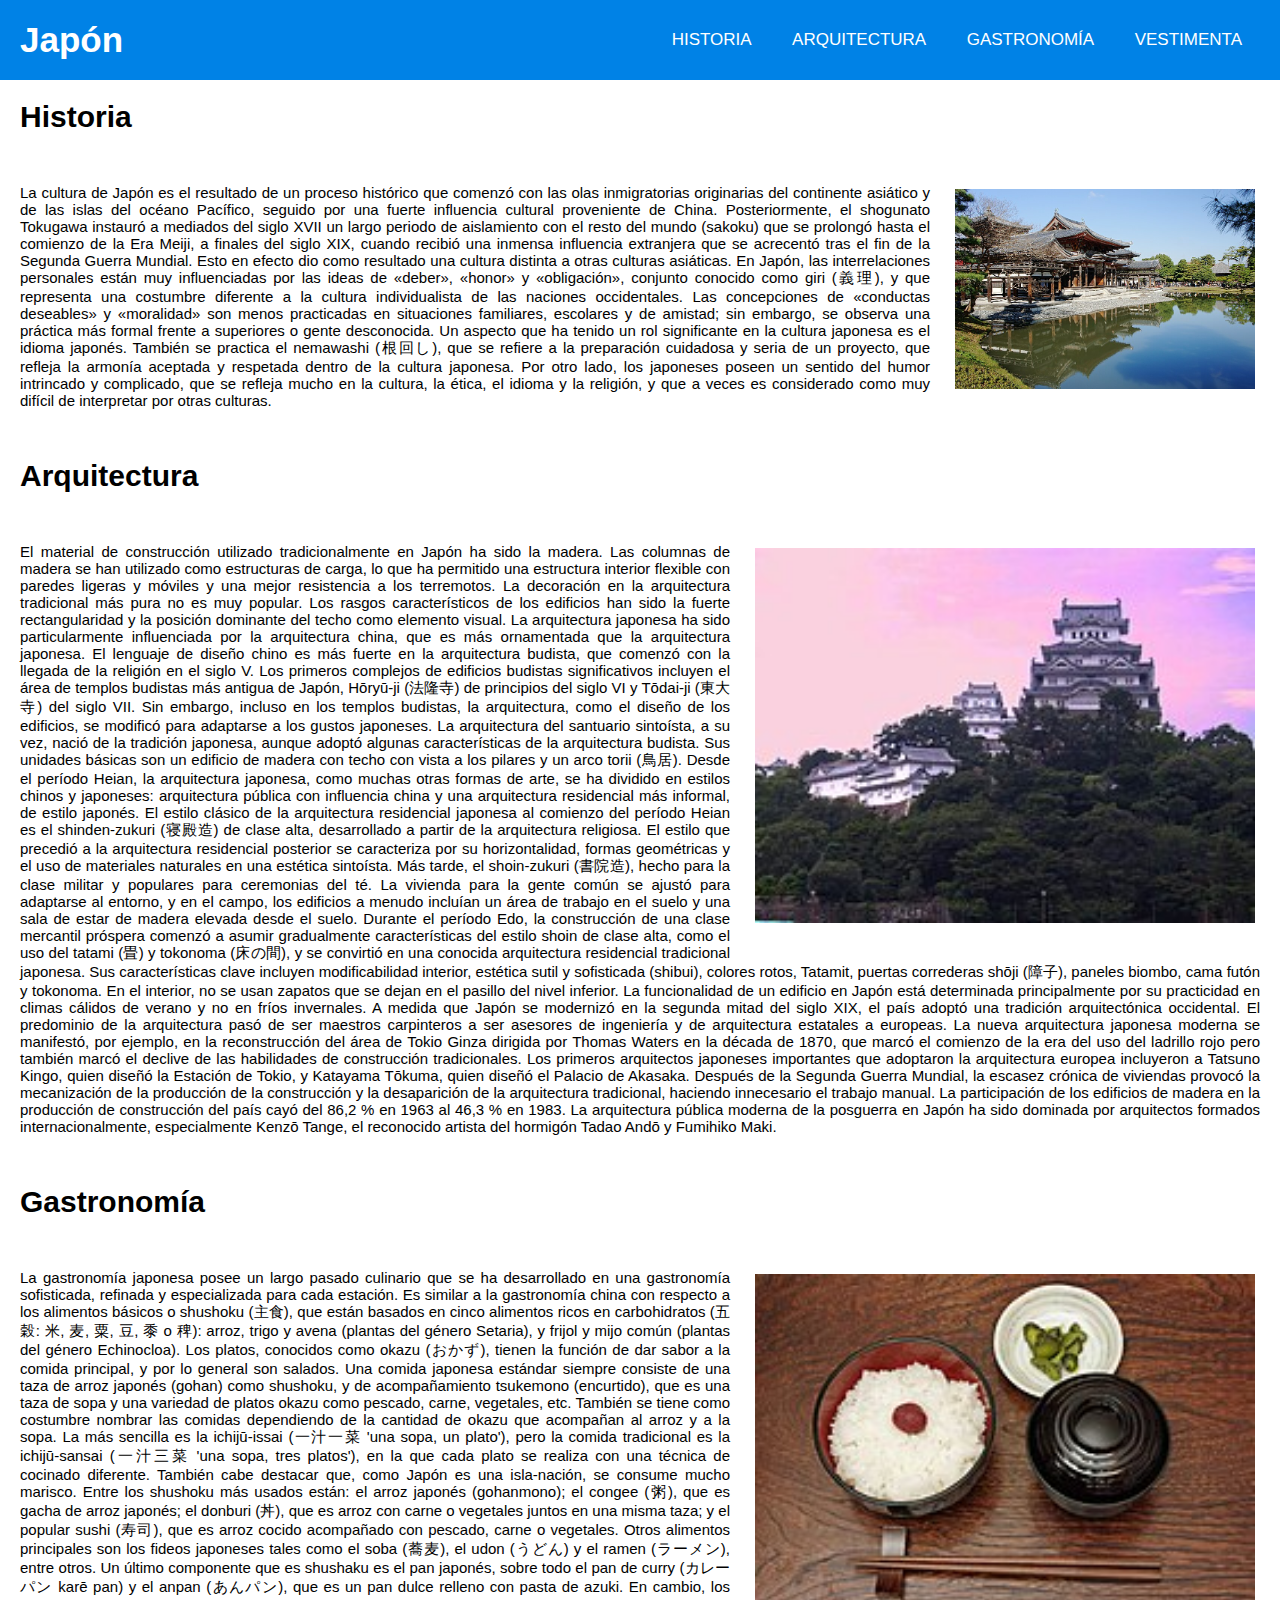
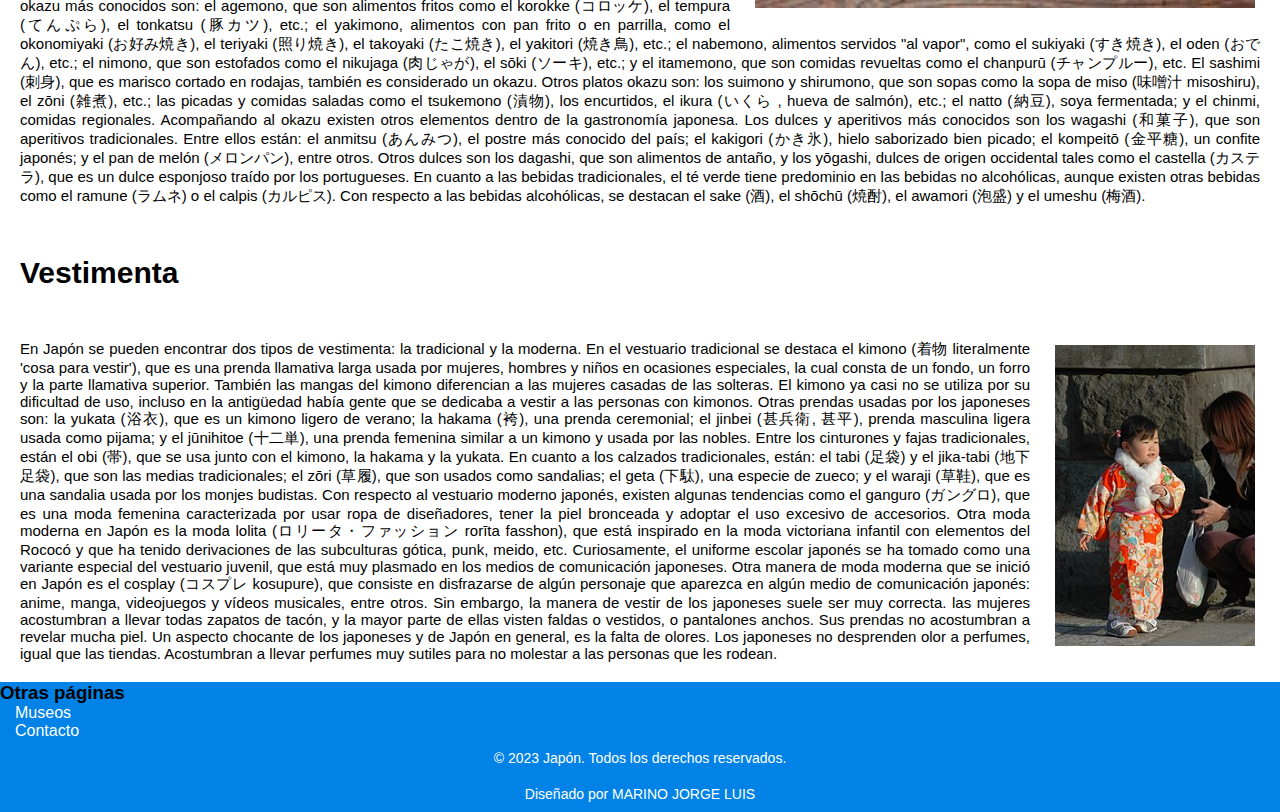
<file: index.html>
<!DOCTYPE html>
<html lang="es">
<head>
    <!--<script src="script.js"></script>-->
    <meta charset="UTF-8">
    <meta name="viewport" content="width=device-width, initial-scale=1.0">
    <link rel="stylesheet" href="assets/css/style.css">
    <title>Japón</title>
</head>
<body>
    <nav>
        <input type="checkbox" id="check">
        <label for="check" class="checkbtn">
            <i class="fas fa-bars">MENU</i>
        </label>
        <label class="bandera">Japón</label>
        <ul>
            <li><a class="active" href="#historia">Historia</a></li>
            <li><a href="#arquitectura">Arquitectura</a></li>
            <li><a href="#gastronomia">Gastronomía</a></li>
            <li><a href="#vestimenta">Vestimenta</a></li>
        </ul>
    </nav>
    <main>
        <h2 id="historia">Historia</h2>
            <div class="contenedorp">
                <img class="imghist" src="img/h1.jpg" alt="Byodo-in in Uji">
                <p>
                La cultura de Japón es el resultado de un proceso histórico que comenzó con las olas inmigratorias originarias del continente asiático y de las islas del océano Pacífico, seguido por una fuerte influencia cultural proveniente de China. Posteriormente, el shogunato Tokugawa instauró a mediados del siglo XVII un largo periodo de aislamiento con el resto del mundo (sakoku) que se prolongó hasta el comienzo de la Era Meiji, a finales del siglo XIX, cuando recibió una inmensa influencia extranjera que se acrecentó tras el fin de la Segunda Guerra Mundial. Esto en efecto dio como resultado una cultura distinta a otras culturas asiáticas.
                En Japón, las interrelaciones personales están muy influenciadas por las ideas de «deber», «honor» y «obligación», conjunto conocido como giri (義理), y que representa una costumbre diferente a la cultura individualista de las naciones occidentales. Las concepciones de «conductas deseables» y «moralidad» son menos practicadas en situaciones familiares, escolares y de amistad; sin embargo, se observa una práctica más formal frente a superiores o gente desconocida.
                Un aspecto que ha tenido un rol significante en la cultura japonesa es el idioma japonés. También se practica el nemawashi (根回し), que se refiere a la preparación cuidadosa y seria de un proyecto, que refleja la armonía aceptada y respetada dentro de la cultura japonesa.
                Por otro lado, los japoneses poseen un sentido del humor intrincado y complicado, que se refleja mucho en la cultura, la ética, el idioma y la religión, y que a veces es considerado como muy difícil de interpretar por otras culturas.</p>
            </div>
        <h2 id="arquitectura">Arquitectura</h2>    
            <div class="contenedorp">
                <img src="img/arq1.jpg" alt="Castillo Himeji">
                <p>El material de construcción utilizado tradicionalmente en Japón ha sido la madera. Las columnas de madera se han utilizado como estructuras de carga, lo que ha permitido una estructura interior flexible con paredes ligeras y móviles y una mejor resistencia a los terremotos. La decoración en la arquitectura tradicional más pura no es muy popular. Los rasgos característicos de los edificios han sido la fuerte rectangularidad y la posición dominante del techo como elemento visual.
                La arquitectura japonesa ha sido particularmente influenciada por la arquitectura china, que es más ornamentada que la arquitectura japonesa. El lenguaje de diseño chino es más fuerte en la arquitectura budista, que comenzó con la llegada de la religión en el siglo V. Los primeros complejos de edificios budistas significativos incluyen el área de templos budistas más antigua de Japón, Hōryū-ji (法隆寺) de principios del siglo VI y Tōdai-ji (東大寺) del siglo VII. Sin embargo, incluso en los templos budistas, la arquitectura, como el diseño de los edificios, se modificó para adaptarse a los gustos japoneses. La arquitectura del santuario sintoísta, a su vez, nació de la tradición japonesa, aunque adoptó algunas características de la arquitectura budista. Sus unidades básicas son un edificio de madera con techo con vista a los pilares y un arco torii (鳥居). Desde el período Heian, la arquitectura japonesa, como muchas otras formas de arte, se ha dividido en estilos chinos y japoneses: arquitectura pública con influencia china y una arquitectura residencial más informal, de estilo japonés.
                El estilo clásico de la arquitectura residencial japonesa al comienzo del período Heian es el shinden-zukuri (寝殿造) de clase alta, desarrollado a partir de la arquitectura religiosa. El estilo que precedió a la arquitectura residencial posterior se caracteriza por su horizontalidad, formas geométricas y el uso de materiales naturales en una estética sintoísta. Más tarde, el shoin-zukuri (書院造), hecho para la clase militar y populares para ceremonias del té. La vivienda para la gente común se ajustó para adaptarse al entorno, y en el campo, los edificios a menudo incluían un área de trabajo en el suelo y una sala de estar de madera elevada desde el suelo. Durante el período Edo, la construcción de una clase mercantil próspera comenzó a asumir gradualmente características del estilo shoin de clase alta, como el uso del tatami (畳) y tokonoma (床の間), y se convirtió en una conocida arquitectura residencial tradicional japonesa. Sus características clave incluyen modificabilidad interior, estética sutil y sofisticada (shibui), colores rotos, Tatamit, puertas correderas shōji (障子), paneles biombo, cama futón y tokonoma. En el interior, no se usan zapatos que se dejan en el pasillo del nivel inferior. La funcionalidad de un edificio en Japón está determinada principalmente por su practicidad en climas cálidos de verano y no en fríos invernales.                
                A medida que Japón se modernizó en la segunda mitad del siglo XIX, el país adoptó una tradición arquitectónica occidental. El predominio de la arquitectura pasó de ser maestros carpinteros a ser asesores de ingeniería y de arquitectura estatales a europeas. La nueva arquitectura japonesa moderna se manifestó, por ejemplo, en la reconstrucción del área de Tokio Ginza dirigida por Thomas Waters en la década de 1870, que marcó el comienzo de la era del uso del ladrillo rojo pero también marcó el declive de las habilidades de construcción tradicionales. Los primeros arquitectos japoneses importantes que adoptaron la arquitectura europea incluyeron a Tatsuno Kingo, quien diseñó la Estación de Tokio, y Katayama Tōkuma, quien diseñó el Palacio de Akasaka. Después de la Segunda Guerra Mundial, la escasez crónica de viviendas provocó la mecanización de la producción de la construcción y la desaparición de la arquitectura tradicional, haciendo innecesario el trabajo manual. La participación de los edificios de madera en la producción de construcción del país cayó del 86,2 % en 1963 al 46,3 % en 1983. La arquitectura pública moderna de la posguerra en Japón ha sido dominada por arquitectos formados internacionalmente, especialmente Kenzō Tange, el reconocido artista del hormigón Tadao Andō y Fumihiko Maki.</p>
            </div>
        <h2 id="gastronomia">Gastronomía</h2>
            <div class="contenedorp">
                <img src="img/gast1.JPG" alt="Ichijū-issai: arroz, sopa y okazu.">
                <p>La gastronomía japonesa posee un largo pasado culinario que se ha desarrollado en una gastronomía sofisticada, refinada y especializada para cada estación. Es similar a la gastronomía china con respecto a los alimentos básicos o shushoku (主食), que están basados en cinco alimentos ricos en carbohidratos (五穀: 米, 麦, 粟, 豆, 黍 o 稗): arroz, trigo y avena (plantas del género Setaria), y frijol y mijo común (plantas del género Echinocloa). Los platos, conocidos como okazu (おかず), tienen la función de dar sabor a la comida principal, y por lo general son salados. Una comida japonesa estándar siempre consiste de una taza de arroz japonés (gohan) como shushoku, y de acompañamiento tsukemono (encurtido), que es una taza de sopa y una variedad de platos okazu como pescado, carne, vegetales, etc. También se tiene como costumbre nombrar las comidas dependiendo de la cantidad de okazu que acompañan al arroz y a la sopa. La más sencilla es la ichijū-issai (一汁一菜 'una sopa, un plato'), pero la comida tradicional es la ichijū-sansai (一汁三菜 'una sopa, tres platos'), en la que cada plato se realiza con una técnica de cocinado diferente. También cabe destacar que, como Japón es una isla-nación, se consume mucho marisco.
                Entre los shushoku más usados están: el arroz japonés (gohanmono); el congee (粥), que es gacha de arroz japonés; el donburi (丼), que es arroz con carne o vegetales juntos en una misma taza; y el popular sushi (寿司), que es arroz cocido acompañado con pescado, carne o vegetales. Otros alimentos principales son los fideos japoneses tales como el soba (蕎麦), el udon (うどん) y el ramen (ラーメン), entre otros. Un último componente que es shushaku es el pan japonés, sobre todo el pan de curry (カレーパン karē pan) y el anpan (あんパン), que es un pan dulce relleno con pasta de azuki.
                En cambio, los okazu más conocidos son: el agemono, que son alimentos fritos como el korokke (コロッケ), el tempura (てんぷら), el tonkatsu (豚カツ), etc.; el yakimono, alimentos con pan frito o en parrilla, como el okonomiyaki (お好み焼き), el teriyaki (照り焼き), el takoyaki (たこ焼き), el yakitori (焼き鳥), etc.; el nabemono, alimentos servidos "al vapor", como el sukiyaki (すき焼き), el oden (おでん), etc.; el nimono, que son estofados como el nikujaga (肉じゃが), el sōki (ソーキ), etc.; y el itamemono, que son comidas revueltas como el chanpurū (チャンプルー), etc.
                El sashimi (刺身), que es marisco cortado en rodajas, también es considerado un okazu. Otros platos okazu son: los suimono y shirumono, que son sopas como la sopa de miso (味噌汁 misoshiru), el zōni (雑煮), etc.; las picadas y comidas saladas como el tsukemono (漬物), los encurtidos, el ikura (いくら , hueva de salmón), etc.; el natto (納豆), soya fermentada; y el chinmi, comidas regionales.
                Acompañando al okazu existen otros elementos dentro de la gastronomía japonesa. Los dulces y aperitivos más conocidos son los wagashi (和菓子), que son aperitivos tradicionales. Entre ellos están: el anmitsu (あんみつ), el postre más conocido del país; el kakigori (かき氷), hielo saborizado bien picado; el kompeitō (金平糖), un confite japonés; y el pan de melón (メロンパン), entre otros. Otros dulces son los dagashi, que son alimentos de antaño, y los yōgashi, dulces de origen occidental tales como el castella (カステラ), que es un dulce esponjoso traído por los portugueses.
                En cuanto a las bebidas tradicionales, el té verde tiene predominio en las bebidas no alcohólicas, aunque existen otras bebidas como el ramune (ラムネ) o el calpis (カルピス). Con respecto a las bebidas alcohólicas, se destacan el sake (酒), el shōchū (焼酎), el awamori (泡盛) y el umeshu (梅酒).</p>
            </div>
        <h2 id="vestimenta">Vestimenta</h2>
            <div class="contenedorp">
                <img class="imgvest" src="img/vest1.jpg" alt="Una niña usando un kimono.">
                <p>En Japón se pueden encontrar dos tipos de vestimenta: la tradicional y la moderna. En el vestuario tradicional se destaca el kimono (着物 literalmente 'cosa para vestir'), que es una prenda llamativa larga usada por mujeres, hombres y niños en ocasiones especiales, la cual consta de un fondo, un forro y la parte llamativa superior. También las mangas del kimono diferencian a las mujeres casadas de las solteras. El kimono ya casi no se utiliza por su dificultad de uso, incluso en la antigüedad había gente que se dedicaba a vestir a las personas con kimonos. Otras prendas usadas por los japoneses son: la yukata (浴衣), que es un kimono ligero de verano; la hakama (袴), una prenda ceremonial; el jinbei (甚兵衛, 甚平), prenda masculina ligera usada como pijama; y el jūnihitoe (十二単), una prenda femenina similar a un kimono y usada por las nobles.
                Entre los cinturones y fajas tradicionales, están el obi (帯), que se usa junto con el kimono, la hakama y la yukata. En cuanto a los calzados tradicionales, están: el tabi (足袋) y el jika-tabi (地下足袋), que son las medias tradicionales; el zōri (草履), que son usados como sandalias; el geta (下駄), una especie de zueco; y el waraji (草鞋), que es una sandalia usada por los monjes budistas.
                Con respecto al vestuario moderno japonés, existen algunas tendencias como el ganguro (ガングロ), que es una moda femenina caracterizada por usar ropa de diseñadores, tener la piel bronceada y adoptar el uso excesivo de accesorios. Otra moda moderna en Japón es la moda lolita (ロリータ・ファッション rorīta fasshon), que está inspirado en la moda victoriana infantil con elementos del Rococó y que ha tenido derivaciones de las subculturas gótica, punk, meido, etc. Curiosamente, el uniforme escolar japonés se ha tomado como una variante especial del vestuario juvenil, que está muy plasmado en los medios de comunicación japoneses. Otra manera de moda moderna que se inició en Japón es el cosplay (コスプレ kosupure), que consiste en disfrazarse de algún personaje que aparezca en algún medio de comunicación japonés: anime, manga, videojuegos y vídeos musicales, entre otros. Sin embargo, la manera de vestir de los japoneses suele ser muy correcta. las mujeres acostumbran a llevar todas zapatos de tacón, y la mayor parte de ellas visten faldas o vestidos, o pantalones anchos. Sus prendas no acostumbran a revelar mucha piel. Un aspecto chocante de los japoneses y de Japón en general, es la falta de olores. Los japoneses no desprenden olor a perfumes, igual que las tiendas. Acostumbran a llevar perfumes muy sutiles para no molestar a las personas que les rodean.</p>
            </div>
    </main>
    <footer class="footer">
        <div class="footer-content">
            <h3>Otras páginas</h3>
            <ul class="pages">
                <li><a href="musueos.html">Museos</a></li>
                <li><a href="contacto.html">Contacto</a></li>
            </ul>
        </div>
        <div class="footer-bottom">
            <p>&copy; 2023 Japón. Todos los derechos reservados.</p>
        </div>
        <div class="footer-bottom">
            <p>Diseñado por MARINO JORGE LUIS</p>
        </div>
    </footer>
</body>
</html>
</file>
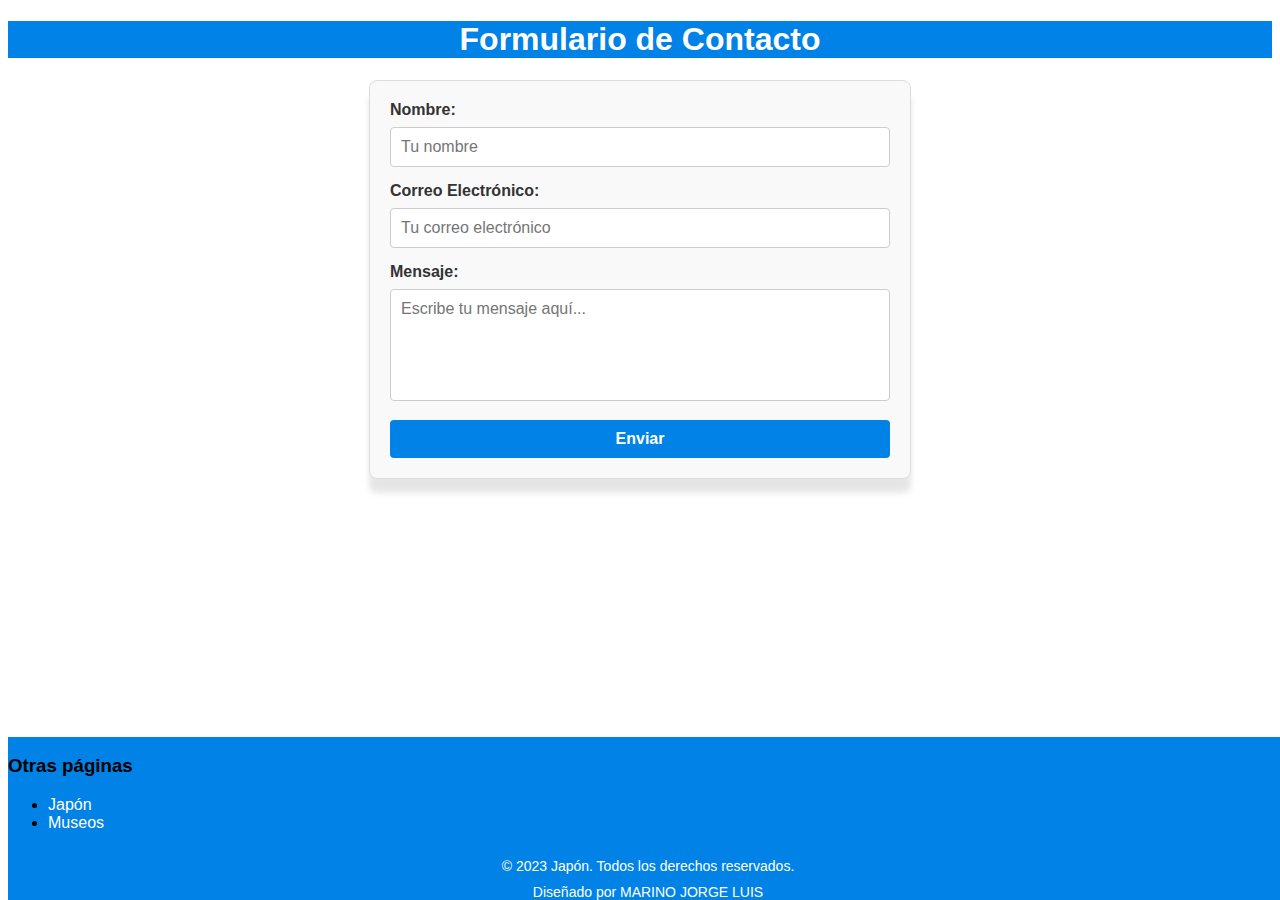
<file: contacto.html>
<!DOCTYPE html>
<html lang="es">
<head>
    <meta charset="UTF-8">
    <meta name="viewport" content="width=device-width, initial-scale=1.0">
    <title>Contacto</title>
    <link rel="stylesheet" href="assets/css/contacto.css"> <!-- Asegúrate de tener un archivo CSS vinculado -->
</head>
<body>
    <header>
        <h1>Formulario de Contacto</h1>
    </header>
    <main>
        <form class="form-contacto" >
            <label for="nombre">Nombre:</label>
            <input type="text" id="nombre" name="nombre" placeholder="Tu nombre" required>

            <label for="email">Correo Electrónico:</label>
            <input type="email" id="email" name="email" placeholder="Tu correo electrónico" required>

            <label for="mensaje">Mensaje:</label>
            <textarea id="mensaje" name="mensaje" rows="5" placeholder="Escribe tu mensaje aquí..." required></textarea>

            <button type="submit" onclick="alert('Mensaje enviado con éxito')">Enviar</button>
        </form>
    </main>
    <footer class="footer">
        <div class="footer-content">
            <h3>Otras páginas</h3>
            <ul class="pages">
                <li><a href="index.html">Japón</a></li>
                <li><a href="musueos.html">Museos</a></li>
            </ul>
        </div>
        <div class="footer-bottom">
            <p>&copy; 2023 Japón. Todos los derechos reservados.</p>
        </div>
        <div class="footer-bottom">
            <p>Diseñado por MARINO JORGE LUIS</p>
        </div>
    </footer>
</body>
</html>
</file>
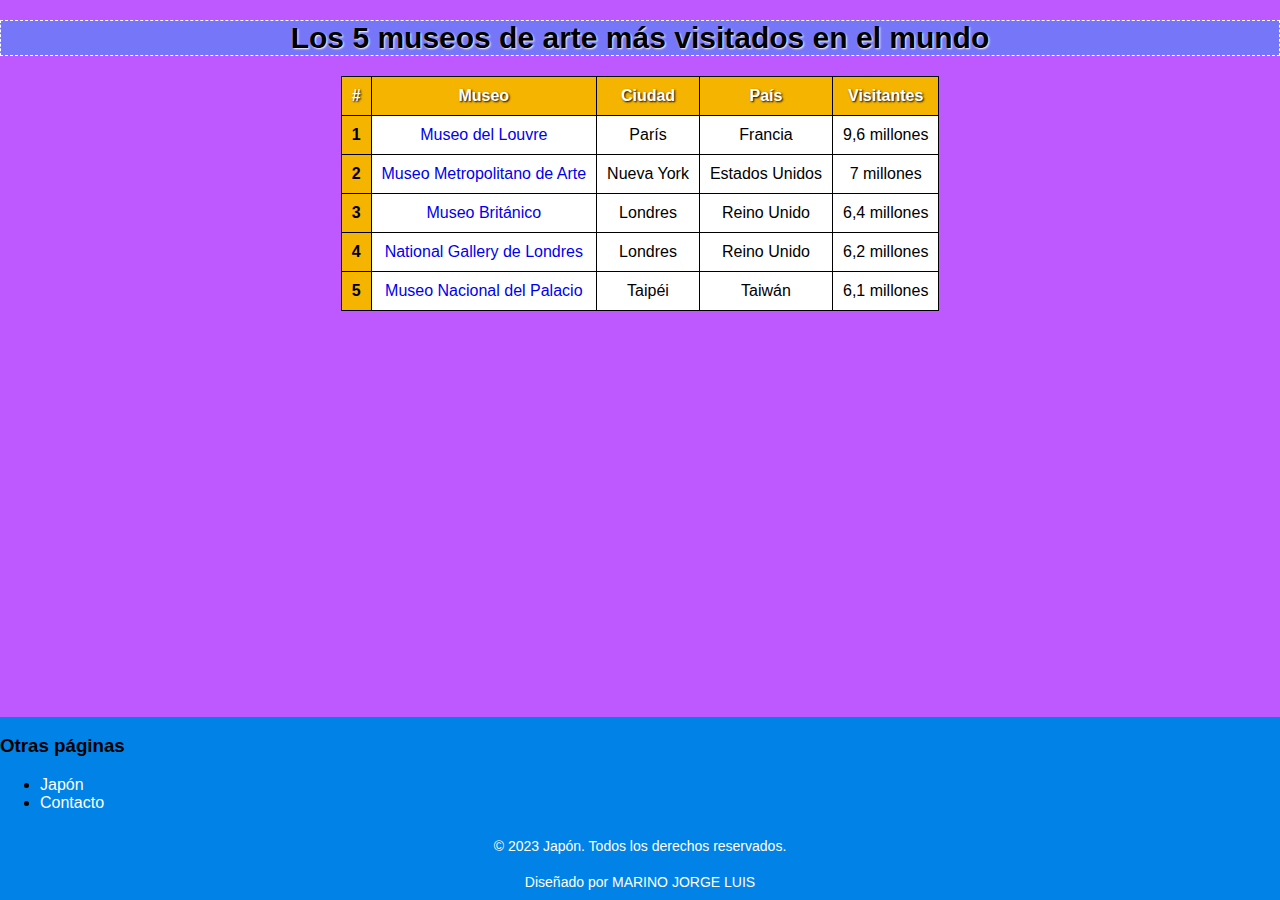
<file: musueos.html>
<!DOCTYPE html>
<html lang="en">
<head>
    <meta charset="UTF-8">
    <meta name="viewport" content="width=device-width, initial-scale=1.0">
    <link rel="stylesheet" href="assets/css/museos.css">
    <title>Mueos</title>
</head>
<body>
    <header><h1>Los 5 museos de arte más visitados en el mundo</h1></header>
    <div>
        <table class="table">
            <tr>
                <th>#</th>
                <th>Museo</th>
                <th>Ciudad</th>
                <th>País</th>
                <th>Visitantes</th>
            </tr>
            <tr>
                <td>1</td>
                <td><a href="https://es.wikipedia.org/wiki/Museo_del_Louvre">Museo del Louvre</a></td>
                <td>París</td>
                <td>Francia</td>
                <td>9,6 millones</td>
            </tr>
            <tr>
                <td>2</td>
                <td><a href="https://es.wikipedia.org/wiki/Museo_Metropolitano_de_Arte">Museo Metropolitano de Arte</a></td>
                <td>Nueva York</td>
                <td>Estados Unidos</td>
                <td>7 millones</td>
            </tr>
            <tr>
                <td>3</td>
                <td><a href="https://es.wikipedia.org/wiki/Museo_Brit%C3%A1nico">Museo Británico</a></td>
                <td>Londres</td>
                <td>Reino Unido</td>
                <td>6,4 millones</td>
            </tr>
            <tr>
                <td>4</td>
                <td><a href="https://es.wikipedia.org/wiki/National_Gallery_de_Londres">National Gallery de Londres</a></td>
                <td>Londres</td>
                <td>Reino Unido</td>
                <td>6,2 millones</td>
            </tr>
            <tr>
                <td>5</td>
                <td><a href="https://es.wikipedia.org/wiki/Museo_Nacional_del_Palacio">Museo Nacional del Palacio</a></td>
                <td>Taipéi</td>
                <td>Taiwán</td>
                <td>6,1 millones</td>
        </table>
    </div>
    <footer class="footer">
        <div class="footer-content">
            <h3>Otras páginas</h3>
            <ul class="pages">
                <li><a href="index.html">Japón</a></li>
                <li><a href="contacto.html">Contacto</a></li>
            </ul>
        </div>
        <div class="footer-bottom">
            <p>&copy; 2023 Japón. Todos los derechos reservados.</p>
        </div>
        <div class="footer-bottom">
            <p>Diseñado por MARINO JORGE LUIS</p>
        </div>
    </footer>
</body>
</html>
</file>
<file: assets/css/style.css>
* {
    padding: 0;
    margin: 0;
    text-decoration: none;
    font-family: 'Poppins', sans-serif;
    list-style: none;
    box-sizing: border-box;
}

h2 {
    margin: 20px;
    font-size: 30px;
}

/*Parrafo e imagen*/
p {
    margin: 20px;
    font-size: 15px;
    text-align: justify; /*Para que el texto se acomode a la izquierda y derecha*/
}
img {
    float:right;
    width:500px; /*Para que la imagen no ocupe todo el ancho de la pantalla*/
    margin: 25px;
}
.imghist{
    width: 300px;
}
.imgvest{
    width: 200px;
}

/*Contenedor principal*/
main {
    display: grid;  /*Para que el contenido se acomode en columnas*/
    grid-template-columns: 1fr; /*Seteamos a una columna*/
    grid-gap: 10px; /*Espacio entre columnas*/
}

/*Barra de navegación*/
nav {
    background: #0082e6;
    height: 80px;
    width: 100%;
}

label.bandera {
    color: white;
    font-size: 35px;
    line-height: 80px;
    padding: 0 20px;
    font-weight: bold;
}

nav ul {
    float: right;
    margin-right: 20px;
}

nav ul li{
    display: inline-block;
    line-height: 80px;
    margin: 0 5px;
}
nav ul li a {
    color: white;
    font-size: 17px;
    padding: 7px 13px;
    border-radius: 3px;
    text-transform: uppercase; /*Para que el texto esté en mayúscula*/
}

a:hover {
    background: #1b9bff;
    transition: .5s;
}

.checkbtn {
    font-size: 30px;
    color: white;
    float: right;
    line-height: 80px;
    margin-right: 40px;
    cursor: pointer;
    display: none;
}

#check {
    display: none;
}





@media (max-width: 952px) {
    /*label.bandera {
        font-size: 30px;
        padding-left: 50px;
    }*/

    nav ul li a {
        font-size: 16px;
    }
}

@media (max-width: 755px) { /*Cuando la pantalla sea menor a 868px*/
    main {
        padding-top: 80px; /*Para que no se oculte parte del contenido lo ajustamos con line-height: 80px del label*/
    }
    img {
        width: 400px; /*Para que la imagen no ocupe todo el ancho de la pantalla*/
        margin: 10px;
    }
    .checkbtn { /*Para que se muestre el label*/
        display: block;
    }

    nav {
        position: fixed; /*Para que se quede fijo en la parte superior y se muestre siempre aunque hagamos scroll*/
    }

    ul {
        position: fixed;
        width: 100%;
        height: 100vh;
        background: #2c3e50;
        top: 80px;
        left: -200%; /*Para que no se muestre la etiqueta ul y todo su contenido al llegar a cierta anchura*/
        text-align: center;
        transition: all .5s;
    }

    nav ul li {
        display: block;
        margin: 50px 0;
        line-height: 30px;
    }

    nav ul li a {
        font-size: 20px;
    }

    a:hover {
        background: none;
        color: #0082e6;
    }

    #check:checked ~ ul {
        left: 0; /*Para que se muestre la etiqueta ul y todo su contenido al marcar la casilla del checkbox*/
    }
}

@media (max-width: 300px) {
    label.bandera {
        display: none;
    }
}

/*Estilos del footer*/
.footer {
    background-color: #0082e6;
    width: 100%;
    position: auto; 
    bottom: 0; /* Alinea el footer al fondo de la página */
}

.footer-bottom > p{
    color: white;
    text-align: center;
    padding: 10px 0;
    margin: 0;
    font-size: 14px;
    font-family: 'Poppins', sans-serif;
}
.pages > li > a {
    background-color: #0082e6;
    color:#ffffff;
}

.pages > li> a:hover , a:hover {
    background-color: #e6a900;
    color:#ffffff;
}

.footer-content > ul li a {
    list-style:disc;
    margin: 15px;
}
</file>
<file: assets/css/contacto.css>
body {
    font-family: 'Poppins', sans-serif;
}
h1 {
    text-align: center;
    background-color: #0082e6;
    color: white;
}
/* Estilo general del formulario */
.form-contacto {
    max-width: 500px; /* Ancho máximo del formulario */
    margin: 20px auto; /* Centrar el formulario horizontalmente */
    padding: 20px;
    background-color: #f9f9f9; /* Fondo claro */
    border: 1px solid #ddd; /* Borde gris claro */
    border-radius: 8px; /* Redondeo de los bordes */
    box-shadow: 0 14px 6px rgba(0, 0, 0, 0.1); /* Sombra */
    font-family: 'Poppins', sans-serif;
}

/* Estilo de las etiquetas */
.form-contacto label {
    display: block; /* Hace que las etiquetas ocupen toda la línea */
    margin-bottom: 8px;
    font-weight: bold;
    color: #333; /* Color del texto */
}

/* Estilo de los campos de entrada */
.form-contacto input[type="text"],
.form-contacto input[type="email"],
.form-contacto textarea { /* Campos de texto y área de texto */
    width: 100%; /* Ocupa todo el ancho del formulario */
    padding: 10px;
    margin-bottom: 15px; /* Espacio entre campos */
    border: 1px solid #ccc; /* Borde gris claro */
    border-radius: 4px; /* Bordes redondeados */
    font-size: 16px;
    font-family: 'Poppins', sans-serif;
    box-sizing: border-box;
}

/* Estilo del botón */
.form-contacto button {
    width: 100%; /* Botón ocupa todo el ancho */
    padding: 10px;
    background-color: #0082e6; /* Fondo azul */
    color: white; /* Texto blanco */
    border: none;
    border-radius: 4px; /* Bordes redondeados */
    font-size: 16px;
    font-weight: bold;
    cursor: pointer;
    transition: background-color 0.3s ease;
}

/* Efecto hover en el botón */
.form-contacto button:hover {
    background-color: #005bb5; /* Fondo azul más oscuro */
}

/* Estilo del área de texto */
.form-contacto textarea {
    resize: none; /* Deshabilita el redimensionamiento */
}

/*Estilos del footer*/
.footer {
    background-color: #0082e6;
    width: 100%;
    position:fixed; /* Fija el footer al final de la página */
    bottom: 0; /* Alinea el footer al fondo de la página */
}

.footer-bottom > p{
    color: white;
    text-align: center;
    padding: 10px 0 0;
    margin: 0;
    font-size: 14px;
    font-family: 'Poppins', sans-serif;
}
.pages > li > a {
    background-color: #0082e6;
    color:#ffffff;
    text-decoration: none;
}

.pages > li> a:hover , a:hover {
    background-color: #e6a900;
    color:#ffffff;
}
</file>
<file: assets/css/museos.css>
body {
    padding: 0;
    margin: 0;
    text-decoration: none;
    font-family: 'Poppins', sans-serif;
    list-style: none;
    box-sizing: border-box;
    background: #bd59ff;
}

header h1 {
    text-align: center;
    font-size: 30px;
}
table {
    margin: 20px auto; /* Centra la tabla horizontalmente con respecto al body */
    border: 1px solid black;
    border-collapse: collapse; /* Para que no se vea el espacio entre las celdas */
    padding: 10px;
    text-align: center;
}
table, th, td {
    border: 1px solid black;
    border-collapse: collapse; /*Para que no se vea el espacio entre las celdas*/
    padding: 10px;
    text-align: center;
}

td, a {
    background-color: white;
    text-decoration: none;
}
h1 {
    background-color: rgb(118, 118, 248);
    border: 1px dashed rgb(255, 255, 255);
    text-shadow: #ffffff 1px 1px 2px; /* Sombra del texto */
}
/* Coloreo de las cabeceras de la tabla */
th {
    background-color: #f4b400; /* Color de fondo para las cabeceras */
    color: white; /* Color del texto */
    padding: 10px;
    text-shadow: black 1px 1px 2px; /* Sombra del texto */
}

/* Colorear la primera columna de la tabla */
td:first-child {
    background-color: #f4b400; /* Color de fondo para la primera columna */
    font-weight: bold; /* Hace el texto en negrita */
    padding: 10px;
}
/*Estilos del footer*/
.footer {
    background-color: #0082e6;
    width: 100%;
    position:fixed; /* Fija el footer al final de la página */
    bottom: 0; /* Alinea el footer al fondo de la página */
}

.footer-bottom > p{
    color: white;
    text-align: center;
    padding: 10px 0;
    margin: 0;
    font-size: 14px;
    font-family: 'Poppins', sans-serif;
}
.pages > li > a {
    background-color: #0082e6;
    color:#ffffff;
}

.pages > li> a:hover , a:hover {
    background-color: #e6a900;
    color:#ffffff;
}
</file>
